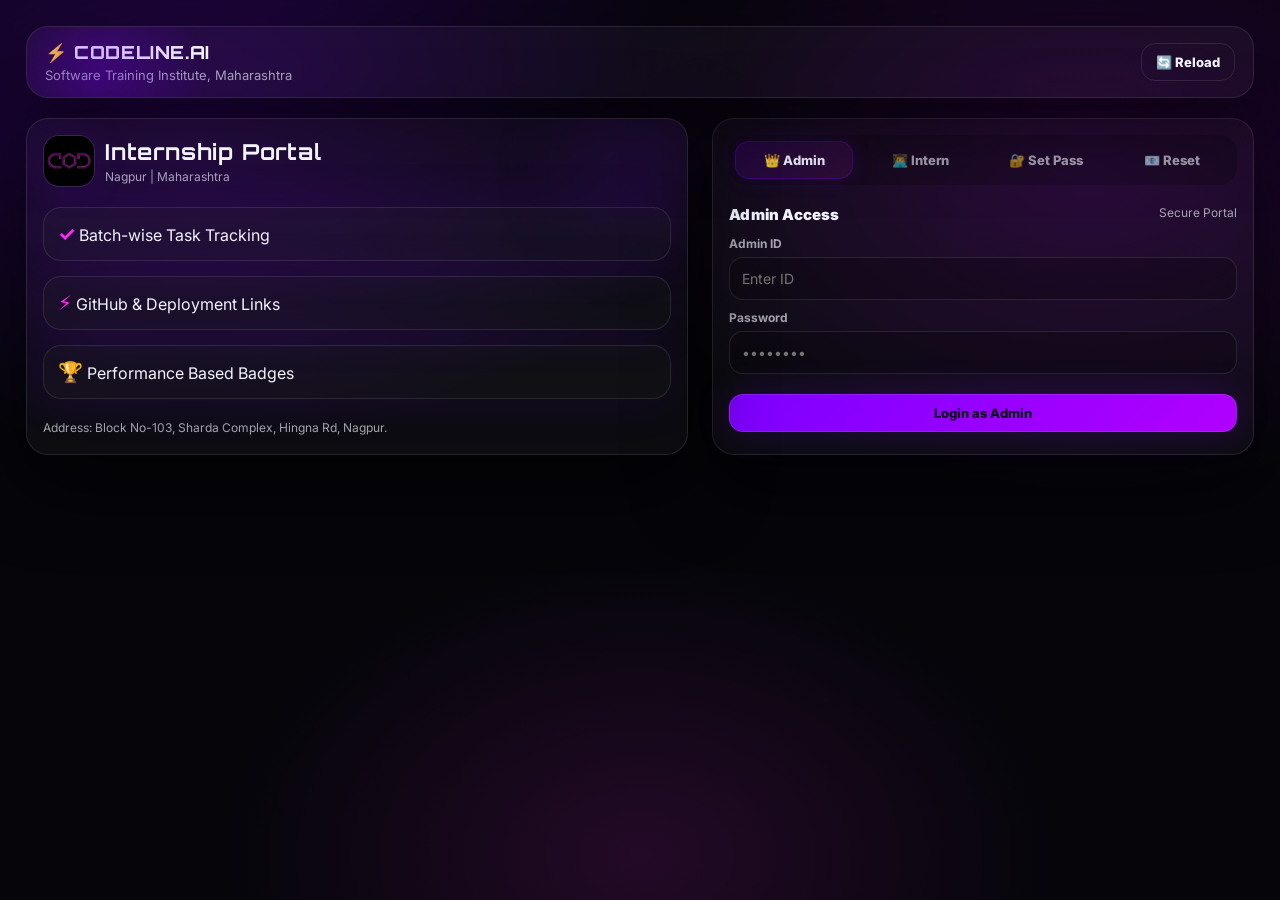
<file: index.html>
<!DOCTYPE html>
<html lang="en">

<head>
  <meta charset="UTF-8" />
  <meta name="viewport" content="width=device-width, initial-scale=1.0">
  <title>COD Internship System | Login</title>
  <link rel="stylesheet" href="style.css">
  <style>
    /* Unique layout for login page to handle split screen */
    .loginGrid {
      display: grid;
      grid-template-columns: 1.1fr 0.9fr;
      gap: 24px;
      margin-top: 20px;
    }

    .tabRow {
      display: flex;
      gap: 8px;
      background: rgba(0, 0, 0, 0.2);
      padding: 6px;
      border-radius: 18px;
      margin-bottom: 20px;
    }

    .tabBtn {
      flex: 1;
      padding: 10px;
      border-radius: 14px;
      cursor: pointer;
      text-align: center;
      font-weight: 800;
      font-size: 13px;
      transition: 0.3s;
      color: var(--muted);
      border: 1px solid transparent;
    }

    .tabBtn.active {
      background: linear-gradient(135deg, rgba(124, 0, 255, 0.2), rgba(255, 45, 247, 0.1));
      color: var(--text);
      border-color: rgba(124, 0, 255, 0.3);
      box-shadow: 0 0 20px rgba(124, 0, 255, 0.15);
    }

    .tabPanel {
      display: none;
      animation: fadeIn 0.4s ease;
    }

    .tabPanel.show {
      display: block;
    }

    @keyframes fadeIn {
      from {
        opacity: 0;
        transform: translateY(10px);
      }

      to {
        opacity: 1;
        transform: translateY(0);
      }
    }

    @media (max-width: 1000px) {
      .loginGrid {
        grid-template-columns: 1fr;
      }

      .heroCard {
        display: none;
      }

      /* Hide heavy hero on small mobile if needed */
    }
  </style>
</head>

<body>
  <div class="container">
    <header class="topbar">
      <div class="titleWrap">
        <h1>⚡ CODELINE.AI</h1>
        <p>Software Training Institute, Maharashtra</p>
      </div>
      <div class="actions">
        <button class="btn ghost" onclick="window.location.reload()">🔄 Reload</button>
      </div>
    </header>

    <div class="loginGrid">
      <section class="card heroCard"
        style="display: flex; flex-direction: column; justify-content: center; position: relative; overflow: hidden;">
        <div
          style="position: absolute; top: -50px; right: -50px; width: 200px; height: 200px; background: radial-gradient(circle, var(--p1), transparent 70%); opacity: 0.2; filter: blur(40px);">
        </div>

        <div class="brandBox" style="margin-bottom: 20px;">
          <div class="brandLogo"><img src="logo.png" alt="COD"></div>
          <div class="brandText">
            <h3 style="font-size: 22px;">Internship Portal</h3>
            <p>Nagpur | Maharashtra</p>
          </div>
        </div>

        <div style="display: grid; gap: 15px;">
          <div class="kpi" style="background: rgba(255,255,255,0.02); border: 1px solid var(--border);">
            <b style="color: var(--p3);">✓</b> <span>Batch-wise Task Tracking</span>
          </div>
          <div class="kpi" style="background: rgba(255,255,255,0.02); border: 1px solid var(--border);">
            <b style="color: var(--p3);">⚡</b> <span>GitHub & Deployment Links</span>
          </div>
          <div class="kpi" style="background: rgba(255,255,255,0.02); border: 1px solid var(--border);">
            <b style="color: var(--p3);">🏆</b> <span>Performance Based Badges</span>
          </div>
        </div>
        <p class="small" style="margin-top: 20px;">Address: Block No-103, Sharda Complex, Hingna Rd, Nagpur.</p>
      </section>

      <section class="card">

        <div class="tabRow">
          <div class="tabBtn active" onclick="openTab('adminTab', this)">👑 Admin</div>
          <div class="tabBtn" onclick="openTab('internTab', this)">👨‍💻 Intern</div>
          <div class="tabBtn" onclick="openTab('passTab', this)">🔐 Set Pass</div>
          <div class="tabBtn" onclick="openTab('forgotTab', this)">📧 Reset</div>
        </div>

        <!-- ADMIN LOGIN -->
        <div id="adminTab" class="tabPanel show">
          <div class="cardHead">
            <h2>Admin Access</h2>
            <span>Secure Portal</span>
          </div>

          <label>Admin ID</label>
          <input type="text" id="adminId" placeholder="Enter ID">

          <label>Password</label>
          <input type="password" id="adminPass" placeholder="••••••••">

          <button class="btn primary" style="width:100%;margin-top:20px;" onclick="adminLogin()">
            Login as Admin
          </button>
        </div>

        <!-- INTERN LOGIN -->
        <div id="internTab" class="tabPanel">

          <div class="cardHead">
            <h2>Intern Login</h2>
            <span>Daily Task Submission</span>
          </div>

          <label>Intern ID</label>
          <input type="text" id="internId" placeholder="COD0000">

          <label>Password</label>
          <input type="password" id="internPass" placeholder="••••••••">

          <button class="btn primary" style="width:100%;margin-top:20px;" onclick="internLogin()">
            Login to Dashboard
          </button>

          <p style="text-align:center;margin-top:10px;">
            <a href="#" onclick="openTab('forgotTab', document.querySelectorAll('.tabBtn')[3])">
              Forgot Password?
            </a>
          </p>

        </div>

        <!-- SET PASSWORD -->
        <div id="passTab" class="tabPanel">

          <div class="cardHead">
            <h2>Set Password</h2>
            <span>One-time Setup</span>
          </div>

          <label>Intern ID</label>
          <input type="text" id="setInternId" placeholder="COD0000">

          <label>New Password</label>
          <input type="password" id="newPass" placeholder="Create strong password">

          <button class="btn" style="width:100%;margin-top:20px;" onclick="setPassword()">
            Activate Account
          </button>

          <p class="small">
            Note: Use the ID provided by Admin during registration.
          </p>

        </div>

        <!-- FORGOT PASSWORD -->
        <div id="forgotTab" class="tabPanel">

          <div class="cardHead">
            <h2>Reset Password</h2>
            <span>Email Verification</span>
          </div>

          <label>Intern ID</label>
          <input type="text" id="resetInternId" placeholder="COD0000">

          <button class="btn" style="width:100%;margin-top:10px;" onclick="sendOTP()">
            Send OTP
          </button>

          <label style="margin-top:15px;">Enter OTP</label>
          <input type="text" id="otpCode" placeholder="6 digit OTP">

          <label>New Password</label>
          <input type="password" id="resetPass" placeholder="New Password">

          <button class="btn primary" style="width:100%;margin-top:15px;" onclick="resetPassword()">
            Reset Password
          </button>

        </div>

      </section>
    </div>
  </div>

  <div id="loaderOverlay" class="loaderOverlay">
    <div class="loaderCard">
      <div class="spinner"></div>
      <div id="loaderText">Processing...</div>
    </div>
  </div>
  <div id="toast" class="toast"></div>

  <script src="app.js"></script>
  <script>
    function openTab(tabId, btn) {
      document.querySelectorAll('.tabPanel').forEach(p => p.classList.remove('show'));
      document.querySelectorAll('.tabBtn').forEach(b => b.classList.remove('active'));
      document.getElementById(tabId).classList.add('show');
      btn.classList.add('active');
    }

    async function adminLogin() {
      showLoader(true, "Authenticating...");
      const adminId = document.getElementById("adminId").value.trim();
      const adminPass = document.getElementById("adminPass").value.trim();
      const data = await apiPOST({ action: "adminLogin", adminId, adminPass });
      showLoader(false);
      if (data.success) {
        saveSession("admin", { adminId, adminPass });
        toast("Welcome Admin! ✅", "success");
        setTimeout(() => window.location.href = "admin.html", 800);
      } else toast(data.message, "error");
    }

    async function internLogin() {
      showLoader(true, "Logging in...");
      const internId = document.getElementById("internId").value.trim();
      const password = document.getElementById("internPass").value.trim();
      const data = await apiPOST({ action: "internLogin", internId, password });
      showLoader(false);
      if (data.success) {
        saveSession("intern", data.intern);
        toast("Login Successful! 🚀", "success");
        setTimeout(() => window.location.href = "intern.html", 800);
      } else toast(data.message, "error");
    }

    async function setPassword() {
      showLoader(true, "Setting Password...");
      const internId = document.getElementById("setInternId").value.trim();
      const newPassword = document.getElementById("newPass").value.trim();
      const data = await apiPOST({ action: "internSetPassword", internId, newPassword });
      showLoader(false);
      if (data.success) {
        toast("Password Set! Please login. ✅", "success");
        openTab('internTab', document.querySelectorAll('.tabBtn')[1]);
      } else toast(data.message, "error");
    }

    async function sendOTP() {

      showLoader(true, "Sending OTP...");

      const internId = document.getElementById("resetInternId").value.trim();

      const data = await apiPOST({
        action: "sendPasswordOTP",
        internId
      });

      showLoader(false);

      if (data.success) {
        toast("OTP sent to your email 📧", "success");
      } else {
        toast(data.message, "error");
      }

    }


    async function resetPassword() {

      showLoader(true, "Resetting password...");

      const internId = document.getElementById("resetInternId").value.trim();
      const otp = document.getElementById("otpCode").value.trim();
      const newPassword = document.getElementById("resetPass").value.trim();

      const data = await apiPOST({
        action: "verifyPasswordOTP",
        internId,
        otp,
        newPassword
      });
      showLoader(false);

      if (data.success) {
        toast("Password changed successfully ✅", "success");
        openTab('internTab', document.querySelectorAll('.tabBtn')[1]);
      } else {
        toast(data.message, "error");
      }

    }
  </script>

</body>
</file>
<file: style.css>
/* ============================================================
   COD ADMIN PANEL — style.css
   Fully Responsive: Mobile / Tablet / Laptop / Desktop
   ============================================================ */

@import url('https://fonts.googleapis.com/css2?family=Orbitron:wght@500;700;800&family=Inter:wght@400;500;600;700&display=swap');

/* ── CSS Variables ───────────────────────────────────────── */
:root {
  --bg:      #05050A;
  --panel:   rgba(255,255,255,0.04);
  --panel2:  rgba(255,255,255,0.03);
  --border:  rgba(255,255,255,0.10);

  --text:  #F3F4FF;
  --muted: rgba(243,244,255,0.65);

  --p1: #7C00FF;
  --p2: #B100FF;
  --p3: #FF2DF7;

  --danger: #FF4D6D;
  --ok:     #00FFA8;

  --shadow: 0 25px 80px rgba(0,0,0,0.60);
  --radius: 22px;

  /* Sidebar width — change once, used everywhere */
  --sidebar-w: 270px;
}

/* ── Reset ───────────────────────────────────────────────── */
*, *::before, *::after {
  box-sizing: border-box;
  margin: 0;
  padding: 0;
  font-family: Inter, system-ui, Arial, sans-serif;
}

body {
  min-height: 100vh;
  color: var(--text);
  background:
    radial-gradient(900px 600px at 15% 10%,  rgba(124,0,255,0.25), transparent 60%),
    radial-gradient(800px 550px at 85% 18%,  rgba(177,0,255,0.18), transparent 60%),
    radial-gradient(700px 500px at 50% 95%,  rgba(255,45,247,0.12), transparent 60%),
    var(--bg);
}

a { color: inherit; text-decoration: none; }

/* ── Container ───────────────────────────────────────────── */
.container {
  max-width: 1320px;
  margin: 0 auto;
  padding: 26px;
}

/* ── App Shell (Sidebar + Main) ──────────────────────────── */
.appShell {
  display: flex;
  gap: 18px;
  min-height: calc(100vh - 52px);
  align-items: flex-start;
}

/* ============================================================
   SIDEBAR
   ============================================================ */
.sidebar {
  width: var(--sidebar-w);
  flex-shrink: 0;
  border: 1px solid var(--border);
  background: linear-gradient(180deg, rgba(255,255,255,0.06), rgba(255,255,255,0.02));
  border-radius: var(--radius);
  padding: 18px;
  box-shadow: var(--shadow);
  position: sticky;
  top: 26px;
  height: fit-content;
  overflow: hidden;
  transition: left 0.35s cubic-bezier(0.4,0,0.2,1);
}

/* Neon border glow */
.sidebar::before {
  content: "";
  position: absolute;
  inset: 0;
  border-radius: var(--radius);
  pointer-events: none;
  box-shadow:
    0 0 0 1px rgba(124,0,255,0.18),
    0 0 60px rgba(124,0,255,0.10);
}

/* Sidebar close button (mobile only) */
.sideCloseBtn {
  display: none;
  position: absolute;
  top: 14px;
  right: 14px;
  width: 32px;
  height: 32px;
  border-radius: 10px;
  border: 1px solid rgba(255,255,255,0.10);
  background: rgba(255,255,255,0.05);
  color: var(--text);
  font-size: 16px;
  cursor: pointer;
  align-items: center;
  justify-content: center;
  z-index: 2;
}

.sideTop {
  display: flex;
  align-items: center;
  justify-content: space-between;
  margin-bottom: 14px;
}

/* Brand */
.brandBox {
  display: flex;
  gap: 10px;
  align-items: center;
}

.brandLogo {
  width: 52px;
  height: 52px;
  border-radius: 16px;
  border: 1px solid rgba(255,255,255,0.10);
  background: rgba(255,255,255,0.02);
  display: flex;
  align-items: center;
  justify-content: center;
  overflow: hidden;
  box-shadow: 0 0 40px rgba(124,0,255,0.10);
  flex-shrink: 0;
}
.brandLogo img {
  width: 100%;
  height: 100%;
  object-fit: cover;
}

.brandText h3 {
  font-family: Orbitron, Inter, Arial;
  font-size: 16px;
  letter-spacing: 0.8px;
}
.brandText p {
  margin-top: 4px;
  color: var(--muted);
  font-size: 12px;
}

.rolePill {
  font-size: 12px;
  color: var(--muted);
  padding: 6px 10px;
  border-radius: 999px;
  border: 1px solid rgba(255,255,255,0.10);
  background: rgba(255,255,255,0.03);
  white-space: nowrap;
}

/* Nav */
.nav {
  display: flex;
  flex-direction: column;
  gap: 6px;
  margin-top: 12px;
}

.nav a {
  padding: 12px;
  border-radius: 18px;
  border: 1px solid transparent;
  background: rgba(255,255,255,0.02);
  color: var(--muted);
  font-weight: 700;
  font-size: 13px;
  transition: 0.2s;
  display: block;
}
.nav a:hover {
  background: rgba(255,255,255,0.05);
  color: var(--text);
  border-color: rgba(124,0,255,0.25);
  box-shadow: 0 0 22px rgba(124,0,255,0.15);
}
.nav a.active {
  color: var(--text);
  border: 1px solid rgba(124,0,255,0.32);
  background: linear-gradient(135deg, rgba(124,0,255,0.20), rgba(255,45,247,0.12));
  box-shadow: 0 0 35px rgba(124,0,255,0.15);
}

/* Sidebar overlay (mobile backdrop) */
.sideOverlay {
  display: none;
  position: fixed;
  inset: 0;
  background: rgba(0,0,0,0.60);
  z-index: 9999;
}
.sideOverlay.show { display: block; }

/* Sidebar footer */
.sideFooter {
  margin-top: 16px;
  border-top: 1px solid rgba(255,255,255,0.08);
  padding-top: 14px;
  color: var(--muted);
  font-size: 12px;
  line-height: 1.55;
}

/* ============================================================
   MOBILE HAMBURGER BUTTON
   ============================================================ */
.mobileMenuBtn {
  display: none;
  width: 44px;
  height: 44px;
  align-items: center;
  justify-content: center;
  flex-shrink: 0;
  font-size: 20px;
  padding: 0;
  border-radius: 14px;
}

/* ============================================================
   MAIN CONTENT
   ============================================================ */
.main {
  flex: 1;
  min-width: 0;
  display: flex;
  flex-direction: column;
  gap: 18px;
}

/* ── Topbar ──────────────────────────────────────────────── */
.topbar {
  display: flex;
  justify-content: space-between;
  align-items: center;
  gap: 12px;
  border: 1px solid rgba(255,255,255,0.10);
  border-radius: var(--radius);
  padding: 14px 18px;
  background: rgba(255,255,255,0.03);
  box-shadow: var(--shadow);
  position: relative;
  overflow: hidden;
  flex-wrap: wrap;
}

/* Topbar glow */
.topbar::after {
  content: "";
  position: absolute;
  left: -40px;
  top: -60px;
  width: 220px;
  height: 220px;
  background: radial-gradient(circle, rgba(124,0,255,0.30), transparent 70%);
  filter: blur(2px);
  pointer-events: none;
}

.titleWrap h1 {
  font-family: Orbitron, Inter, Arial;
  font-size: 18px;
  font-weight: 800;
  letter-spacing: 0.6px;
}
.titleWrap p {
  margin-top: 4px;
  color: var(--muted);
  font-size: 13px;
}

.actions {
  display: flex;
  gap: 10px;
  align-items: center;
  flex-wrap: wrap;
}

/* ── Buttons ─────────────────────────────────────────────── */
.btn {
  padding: 10px 14px;
  border-radius: 14px;
  cursor: pointer;
  border: 1px solid rgba(255,255,255,0.10);
  background: rgba(255,255,255,0.03);
  color: var(--text);
  font-weight: 800;
  font-size: 13px;
  transition: 0.2s;
  white-space: nowrap;
}
.btn:hover {
  transform: translateY(-1px);
  background: rgba(255,255,255,0.06);
  box-shadow: 0 0 30px rgba(124,0,255,0.12);
}
.btn.primary {
  color: #0b0313;
  border-color: rgba(255,255,255,0.10);
  background: linear-gradient(135deg, var(--p1), var(--p2));
  box-shadow: 0 0 35px rgba(124,0,255,0.20);
}
.btn.primary:hover {
  box-shadow: 0 0 55px rgba(124,0,255,0.30);
}
.btn.danger {
  border-color: rgba(255,77,109,0.25);
  color: #ffd2da;
  background: rgba(255,77,109,0.10);
}
.btn.danger:hover {
  background: rgba(255,77,109,0.18);
}
.btn.ghost {
  background: transparent;
}

/* Dot button (row action "…") */
.dotBtn {
  padding: 7px 11px;
  border-radius: 10px;
  font-weight: 900;
  font-size: 16px;
  border: 1px solid rgba(255,255,255,0.10);
  background: rgba(255,255,255,0.03);
  color: var(--text);
  cursor: pointer;
  transition: 0.2s;
  line-height: 1;
}
.dotBtn:hover {
  background: rgba(124,0,255,0.12);
  border-color: rgba(124,0,255,0.35);
  box-shadow: 0 0 18px rgba(124,0,255,0.15);
  transform: translateY(-1px);
}

/* ── Layout Helpers ──────────────────────────────────────── */
.grid2 {
  display: grid;
  grid-template-columns: 1fr 1fr;
  gap: 18px;
}

.row2 {
  display: grid;
  grid-template-columns: 1fr 1fr;
  gap: 12px;
}

/* ── Cards ───────────────────────────────────────────────── */
.card {
  border: 1px solid rgba(255,255,255,0.10);
  border-radius: var(--radius);
  background: rgba(255,255,255,0.03);
  box-shadow: var(--shadow);
  padding: 16px;
}

.card canvas {
  max-height: 220px;
}

.cardHead {
  display: flex;
  justify-content: space-between;
  align-items: flex-start;
  gap: 10px;
  margin-bottom: 12px;
}
.cardHead h2 {
  font-size: 15px;
  font-weight: 900;
  letter-spacing: 0.2px;
}
.cardHead span {
  font-size: 12px;
  color: var(--muted);
}

/* ── KPI Grid ────────────────────────────────────────────── */
.kpis {
  display: grid;
  grid-template-columns: repeat(3, 1fr);
  gap: 12px;
}

.kpi {
  border: 1px solid rgba(124,0,255,0.18);
  background: linear-gradient(180deg, rgba(124,0,255,0.14), rgba(255,255,255,0.02));
  border-radius: 18px;
  padding: 14px;
  box-shadow: 0 0 50px rgba(124,0,255,0.10);
}
.kpi b  { font-size: 20px; }
.kpi small {
  display: block;
  color: var(--muted);
  margin-top: 6px;
  font-size: 12px;
}

/* ── Form Elements ───────────────────────────────────────── */
label {
  display: block;
  margin-top: 10px;
  margin-bottom: 6px;
  color: var(--muted);
  font-size: 12px;
  font-weight: 700;
}

input, select, textarea {
  width: 100%;
  padding: 12px;
  border-radius: 14px;
  border: 1px solid rgba(255,255,255,0.10);
  outline: none;
  background: rgba(0,0,0,0.20);
  color: var(--text);
  font-size: 14px;
  transition: border-color 0.2s, box-shadow 0.2s;
}
input:focus, select:focus, textarea:focus {
  border-color: rgba(124,0,255,0.40);
  box-shadow: 0 0 0 3px rgba(124,0,255,0.10);
}
textarea {
  min-height: 92px;
  resize: vertical;
}

/* ── Table ───────────────────────────────────────────────── */
.tableWrap {
  border: 1px solid rgba(255,255,255,0.10);
  border-radius: 18px;
  overflow: auto;
  background: rgba(0,0,0,0.18);
  -webkit-overflow-scrolling: touch;
}

table {
  width: 100%;
  border-collapse: collapse;
  min-width: 920px;
}

th, td {
  padding: 12px;
  border-bottom: 1px solid rgba(255,255,255,0.07);
  font-size: 13px;
  vertical-align: top;
}

th {
  color: var(--muted);
  font-weight: 800;
  background: rgba(255,255,255,0.02);
  position: sticky;
  top: 0;
  backdrop-filter: blur(10px);
  text-align: left;
}

tr:hover td { background: rgba(124,0,255,0.06); }

/* ── Status Pills ────────────────────────────────────────── */
.pill {
  padding: 5px 10px;
  border-radius: 999px;
  font-size: 12px;
  font-weight: 900;
  display: inline-block;
  border: 1px solid rgba(255,255,255,0.10);
}
.pill.ok   { background: rgba(0,255,168,0.12); color: #caffdf; border-color: rgba(0,255,168,0.24); }
.pill.warn { background: rgba(255,45,247,0.10); color: #ffd6fe; border-color: rgba(255,45,247,0.22); }
.pill.bad  { background: rgba(255,77,109,0.12); color: #ffd2da; border-color: rgba(255,77,109,0.24); }

.statusPill {
  display: inline-block;
  padding: 3px 10px;
  border-radius: 20px;
  font-size: 11px;
  font-weight: 800;
  letter-spacing: 0.4px;
  text-transform: uppercase;
}
.statusPill.pending  { background: rgba(255,165,0,0.12);   border: 1px solid rgba(255,165,0,0.3);  color: #ffaa33; }
.statusPill.approved { background: rgba(0,200,100,0.12);   border: 1px solid rgba(0,200,100,0.3);  color: #00c864; }
.statusPill.rejected { background: rgba(255,60,60,0.12);   border: 1px solid rgba(255,60,60,0.3);  color: #ff4444; }

/* ── Page Section & Page Top ─────────────────────────────── */
.pageSection { display: none; }
.pageSection.active { display: block; }

.pageTop {
  display: flex;
  justify-content: space-between;
  align-items: flex-start;
  gap: 12px;
  margin-bottom: 14px;
  flex-wrap: wrap;
}
.pageTop h2 {
  font-size: 16px;
  font-weight: 900;
  letter-spacing: 0.4px;
}
.pageTop p {
  color: var(--muted);
  font-size: 12px;
  margin-top: 6px;
  line-height: 1.4;
}

/* ── Toast ───────────────────────────────────────────────── */
.toast {
  position: fixed;
  right: 18px;
  bottom: 18px;
  padding: 12px 14px;
  border-radius: 18px;
  background: rgba(10,8,18,0.92);
  border: 1px solid rgba(124,0,255,0.22);
  box-shadow: var(--shadow);
  transform: translateY(18px);
  opacity: 0;
  transition: 0.2s;
  max-width: 340px;
  font-size: 13px;
  z-index: 99999;
}
.toast.show    { transform: translateY(0); opacity: 1; }
.toast.success { border-color: rgba(0,255,168,0.20); }
.toast.error   { border-color: rgba(255,77,109,0.25); }

/* ── Loader Overlay ──────────────────────────────────────── */
.loaderOverlay {
  position: fixed;
  inset: 0;
  background: rgba(0,0,0,0.62);
  display: none;
  align-items: center;
  justify-content: center;
  z-index: 99999;
}
.loaderOverlay.show { display: flex; }

.loaderCard {
  width: 320px;
  border-radius: 22px;
  border: 1px solid rgba(124,0,255,0.28);
  background: rgba(10,8,18,0.92);
  box-shadow: var(--shadow);
  padding: 18px;
  text-align: center;
}

.spinner {
  width: 36px;
  height: 36px;
  border-radius: 50%;
  border: 3px solid rgba(255,255,255,0.18);
  border-top-color: rgba(177,0,255,0.95);
  animation: spin 0.8s linear infinite;
  margin: 0 auto 10px auto;
}
@keyframes spin { to { transform: rotate(360deg); } }

/* ── Modal ───────────────────────────────────────────────── */
.modalOverlay {
  position: fixed;
  inset: 0;
  background: rgba(0,0,0,0.65);
  display: none;
  align-items: center;
  justify-content: center;
  z-index: 9999;
  padding: 16px;
}
.modalOverlay.show { display: flex; }

.modalCard {
  width: min(1150px, 96vw);
  max-height: 90vh;
  overflow: auto;
  border-radius: 22px;
  border: 1px solid rgba(124,0,255,0.25);
  background: rgba(10,8,18,0.96);
  box-shadow: var(--shadow);
  padding: 16px;
}

#enrolledReviewModal .modalCard {
  width: min(560px, 95vw);
}

/* ── Action Dropdown Menu ────────────────────────────────── */
.actionWrap {
  position: relative;
  display: inline-block;
}

.actionMenu {
  display: none;
  position: absolute;
  right: 0;
  top: calc(100% + 6px);
  min-width: 160px;
  background: #16141f;
  border: 1px solid rgba(124,0,255,0.25);
  border-radius: 14px;
  box-shadow: 0 12px 40px rgba(0,0,0,0.55), 0 0 0 1px rgba(255,255,255,0.04);
  z-index: 9000;
  overflow: hidden;
  animation: menuPop 0.15s ease;
}
.actionMenu.open { display: block; }

@keyframes menuPop {
  from { opacity: 0; transform: translateY(-6px) scale(0.97); }
  to   { opacity: 1; transform: translateY(0)    scale(1);    }
}

.actionMenuItem {
  display: flex;
  align-items: center;
  gap: 10px;
  padding: 11px 16px;
  font-size: 13px;
  font-weight: 700;
  cursor: pointer;
  color: var(--text);
  transition: background 0.15s;
  border: none;
  background: transparent;
  width: 100%;
  text-align: left;
}
.actionMenuItem:hover             { background: rgba(255,255,255,0.05); }
.actionMenuItem.view              { color: #a78bfa; }
.actionMenuItem.warn              { color: #f59e0b; }
.actionMenuItem.remove            { color: #f87171; }
.actionMenuItem + .actionMenuItem { border-top: 1px solid rgba(255,255,255,0.05); }

.actionMenuIcon {
  font-size: 15px;
  width: 20px;
  text-align: center;
  flex-shrink: 0;
}

/* ── Intern Cell Tooltip ─────────────────────────────────── */
.internCell {
  position: relative;
  cursor: pointer;
}
.internTooltip {
  position: absolute;
  bottom: 100%;
  left: 50%;
  transform: translateX(-50%) scale(0.9);
  background: linear-gradient(135deg, #7C00FF, #B100FF);
  color: #fff;
  padding: 6px 10px;
  border-radius: 8px;
  font-size: 12px;
  font-weight: 600;
  white-space: nowrap;
  opacity: 0;
  pointer-events: none;
  transition: 0.25s;
  box-shadow: 0 8px 25px rgba(124,0,255,0.35);
  z-index: 100;
}
.internTooltip::after {
  content: "";
  position: absolute;
  top: 100%;
  left: 50%;
  transform: translateX(-50%);
  border: 6px solid transparent;
  border-top-color: #7C00FF;
}
.internCell:hover .internTooltip {
  opacity: 1;
  transform: translateX(-50%) scale(1);
}

/* ── Batch Tabs ──────────────────────────────────────────── */
.batchTabs {
  display: flex;
  gap: 4px;
  border-bottom: 1px solid rgba(255,255,255,0.08);
  margin-bottom: 18px;
  flex-wrap: wrap;
}
.batchTab {
  padding: 9px 18px;
  font-size: 13px;
  font-weight: 700;
  cursor: pointer;
  border-radius: 12px 12px 0 0;
  border: 1px solid transparent;
  border-bottom: none;
  background: transparent;
  color: var(--muted);
  transition: 0.2s;
  letter-spacing: 0.3px;
}
.batchTab.active          { background: rgba(124,0,255,0.10); border-color: rgba(124,0,255,0.25); color: var(--text); }
.batchTab:hover:not(.active) { background: rgba(255,255,255,0.04); color: var(--text); }

.batchTabPanel        { display: none; }
.batchTabPanel.active { display: block; }

/* ── Column Chart ────────────────────────────────────────── */
.columnChart {
  display: flex;
  align-items: flex-end;
  justify-content: space-around;
  height: 240px;
  padding: 20px 10px 10px;
  gap: 20px;
}
.colItem  { display: flex; flex-direction: column; align-items: center; flex: 1; }
.colBarWrap {
  width: 40px;
  height: 180px;
  background: rgba(255,255,255,0.05);
  border-radius: 20px;
  display: flex;
  align-items: flex-end;
  overflow: hidden;
}
.colBar {
  width: 100%;
  height: 0%;
  border-radius: 20px;
  background: linear-gradient(180deg, #B100FF, #7C00FF);
  box-shadow: 0 0 20px rgba(124,0,255,0.5);
  transition: height 1.2s ease;
}
.colPercent { font-size: 12px; font-weight: 800; margin-bottom: 6px; }
.colLabel   { font-size: 12px; margin-top: 8px; text-align: center; color: var(--muted); }

/* ── Task Description ────────────────────────────────────── */
.taskDesc { display: none; margin-top: 6px; font-size: 12px; color: var(--muted); line-height: 1.5; }
.taskDesc.show { display: block; }
.viewBtn {
  display: inline-block;
  margin-top: 6px;
  font-size: 12px;
  font-weight: 700;
  color: #B100FF;
  cursor: pointer;
}
.viewBtn:hover { text-decoration: underline; }

/* ── Batch Performance ───────────────────────────────────── */
.batchPerfBox {
  display: flex;
  align-items: flex-end;
  justify-content: center;
  gap: 40px;
  height: 240px;
  padding: 20px 10px 10px;
  flex-wrap: wrap;
}

.topBatchBlock { margin-bottom: 20px; }
.topBatchTitle {
  font-size: 13px;
  font-weight: 800;
  margin-bottom: 10px;
  color: #B100FF;
  letter-spacing: 0.5px;
}

.topInternCard {
  display: flex;
  align-items: center;
  justify-content: space-between;
  padding: 10px 14px;
  border-radius: 14px;
  margin-bottom: 8px;
  background: rgba(255,255,255,0.03);
  border: 1px solid rgba(255,255,255,0.08);
  transition: 0.2s;
}
.topInternCard:hover {
  background: rgba(124,0,255,0.08);
  border-color: rgba(124,0,255,0.3);
  transform: translateY(-2px);
}

.rankBadge    { font-size: 18px; margin-right: 10px; }
.topInternLeft { display: flex; align-items: center; gap: 10px; }
.topInternName  { font-weight: 700; font-size: 13px; }
.topInternScore { font-weight: 900; color: #7C00FF; font-size: 13px; }

/* ── Analysis Modal Table ────────────────────────────────── */
#analysisModal table  { width: 100%; border-collapse: collapse; }
#analysisModal th,
#analysisModal td     { padding: 12px 16px; }
#analysisModal th     { text-align: left; font-size: 13px; font-weight: 700; opacity: 0.8; border-bottom: 1px solid rgba(255,255,255,0.1); }
#analysisModal td     { font-size: 13px; border-bottom: 1px solid rgba(255,255,255,0.05); }
#analysisModal td:nth-child(1), #analysisModal th:nth-child(1) { width: 80px; }
#analysisModal td:nth-child(3), #analysisModal th:nth-child(3) { text-align: center; }
#analysisModal td:nth-child(4), #analysisModal th:nth-child(4) { text-align: center; width: 100px; }

/* ── Document Options ────────────────────────────────────── */
.docOptRow {
  display: flex;
  align-items: flex-start;
  gap: 12px;
  cursor: pointer;
  padding: 11px 14px;
  border-radius: 14px;
  border: 1px solid rgba(255,255,255,0.08);
  background: rgba(255,255,255,0.02);
  transition: 0.2s;
  user-select: none;
}
.docOptRow:hover:not(.sent) { border-color: rgba(124,0,255,0.3); background: rgba(124,0,255,0.05); }
.docOptRow.selected         { border-color: rgba(124,0,255,0.4); background: rgba(124,0,255,0.08); }
.docOptRow.sent             { opacity: 0.6; cursor: not-allowed; border-color: rgba(0,200,100,0.25); background: rgba(0,200,100,0.04); }

/* ── Review Modal ────────────────────────────────────────── */
.reviewSection {
  background: rgba(255,255,255,0.03);
  border: 1px solid rgba(255,255,255,0.08);
  border-radius: 14px;
  padding: 14px;
  margin-bottom: 12px;
}
.reviewSection label         { font-size: 12px; color: var(--muted); display: block; margin-bottom: 4px; margin-top: 10px; }
.reviewSection label:first-child { margin-top: 0; }
.reviewMeta    { font-size: 13px; font-weight: 700; color: var(--text); }
.reviewGrid    { display: grid; grid-template-columns: 1fr 1fr; gap: 10px; }
.reviewActions { display: flex; gap: 10px; margin-top: 14px; }
.reviewActions .btn { flex: 1; font-size: 13px; padding: 12px; font-weight: 800; }

.reviewAvatar {
  width: 44px;
  height: 44px;
  border-radius: 50%;
  background: rgba(124,0,255,0.15);
  border: 1px solid rgba(124,0,255,0.3);
  display: flex;
  align-items: center;
  justify-content: center;
  font-size: 16px;
  font-weight: 900;
  color: #B100FF;
  flex-shrink: 0;
}

/* ── Enrolled Tag Bar ────────────────────────────────────── */
.enrolledTagBar {
  display: flex;
  gap: 8px;
  align-items: center;
  flex-wrap: wrap;
  margin-bottom: 14px;
}
.enrolledTag {
  padding: 4px 10px;
  border-radius: 20px;
  font-size: 11px;
  font-weight: 700;
  background: rgba(124,0,255,0.10);
  border: 1px solid rgba(124,0,255,0.2);
  color: #B100FF;
}
.emptyEnrolled       { text-align: center; padding: 40px 20px; color: var(--muted); font-size: 13px; }
.emptyEnrolled span  { display: block; font-size: 28px; margin-bottom: 10px; }

/* ── Notification Bell ───────────────────────────────────── */
.notifWrap {
  position: relative;
  display: inline-flex;
  align-items: center;
}

.notifBell {
  position: relative;
  width: 40px;
  height: 40px;
  border-radius: 12px;
  background: rgba(255,255,255,0.04);
  border: 1px solid rgba(255,255,255,0.10);
  display: flex;
  align-items: center;
  justify-content: center;
  cursor: pointer;
  font-size: 18px;
  transition: 0.2s;
  flex-shrink: 0;
}
.notifBell:hover {
  background: rgba(177,0,255,0.12);
  border-color: rgba(177,0,255,0.35);
  box-shadow: 0 0 18px rgba(177,0,255,0.15);
}

.notifBadge {
  position: absolute;
  top: -5px;
  right: -5px;
  background: linear-gradient(135deg, #ff4444, #B100FF);
  color: #fff;
  font-size: 9px;
  font-weight: 900;
  border-radius: 20px;
  min-width: 16px;
  height: 16px;
  display: flex;
  align-items: center;
  justify-content: center;
  padding: 0 4px;
  letter-spacing: 0.3px;
  border: 1.5px solid #0a0812;
  animation: badgePulse 2s infinite;
}
.notifBadge.hidden { display: none; }

@keyframes badgePulse {
  0%, 100% { box-shadow: 0 0 0 0   rgba(177,0,255,0.4); }
  50%       { box-shadow: 0 0 0 5px rgba(177,0,255,0);   }
}

/* Notification Dropdown */
.notifDropdown {
  display: none;
  position: fixed;
  right: 20px;
  top: 80px;
  width: min(360px, 94vw);
  max-height: 480px;
  background: #100e1a;
  border: 1px solid rgba(177,0,255,0.22);
  border-radius: 18px;
  box-shadow: 0 20px 60px rgba(0,0,0,0.7), 0 0 0 1px rgba(255,255,255,0.04);
  z-index: 19999;
  overflow: hidden;
  animation: menuPop 0.15s ease;
  display: none;
  flex-direction: column;
}
.notifDropdown.open { display: flex; }

.notifHeader {
  display: flex;
  align-items: center;
  justify-content: space-between;
  padding: 12px 16px;
  border-bottom: 1px solid rgba(255,255,255,0.07);
  flex-shrink: 0;
}
.notifTitle { font-size: 13px; font-weight: 800; }

.notifRefreshBtn {
  display: flex;
  align-items: center;
  gap: 5px;
  padding: 5px 10px;
  border-radius: 10px;
  border: 1px solid rgba(255,255,255,0.10);
  background: rgba(255,255,255,0.04);
  color: var(--muted);
  font-size: 11px;
  font-weight: 700;
  cursor: pointer;
  transition: 0.2s;
}
.notifRefreshBtn:hover { background: rgba(177,0,255,0.12); color: var(--text); }

.notifBody {
  overflow-y: auto;
  flex: 1;
}

.notifItem {
  display: flex;
  align-items: flex-start;
  gap: 10px;
  padding: 10px 16px;
  cursor: pointer;
  transition: background 0.15s;
}
.notifItem:hover { background: rgba(177,0,255,0.07); }

.notifIcon {
  width: 32px;
  height: 32px;
  border-radius: 10px;
  display: flex;
  align-items: center;
  justify-content: center;
  font-size: 15px;
  flex-shrink: 0;
  margin-top: 1px;
}
.notifIcon.sub  { background: rgba(0,200,100,0.12); border: 1px solid rgba(0,200,100,0.2); }
.notifIcon.join { background: rgba(177,0,255,0.12); border: 1px solid rgba(177,0,255,0.2); }
.notifIcon.edit { background: rgba(255,165,0,0.12); border: 1px solid rgba(255,165,0,0.2); }

.notifText        { flex: 1; min-width: 0; }
.notifItemTitle   { font-size: 12px; font-weight: 800; color: var(--text); margin-bottom: 2px; white-space: nowrap; overflow: hidden; text-overflow: ellipsis; }
.notifItemSub     { font-size: 11px; color: rgba(255,255,255,0.45); line-height: 1.4; }
.notifArrow       { font-size: 11px; color: rgba(255,255,255,0.25); flex-shrink: 0; margin-top: 8px; }

.notifEmpty       { text-align: center; padding: 30px 20px; color: rgba(255,255,255,0.3); font-size: 12px; }
.notifEmpty span  { display: block; font-size: 26px; margin-bottom: 8px; }

.notifFooter {
  border-top: 1px solid rgba(255,255,255,0.07);
  padding: 10px 16px;
  display: flex;
  justify-content: space-between;
  align-items: center;
  flex-shrink: 0;
}
.notifCountChip {
  font-size: 11px;
  font-weight: 800;
  padding: 3px 10px;
  border-radius: 20px;
  background: rgba(177,0,255,0.12);
  border: 1px solid rgba(177,0,255,0.25);
  color: #B100FF;
}

/* Skeleton loader */
.notifSkeleton { padding: 10px 16px; display: flex; gap: 10px; align-items: center; }

.skeletonCircle {
  width: 32px; height: 32px; border-radius: 10px;
  background: linear-gradient(90deg, rgba(255,255,255,0.05) 25%, rgba(255,255,255,0.09) 50%, rgba(255,255,255,0.05) 75%);
  background-size: 200% 100%;
  animation: shimmer 1.5s infinite;
  flex-shrink: 0;
}
.skeletonLine {
  height: 10px; border-radius: 6px;
  background: linear-gradient(90deg, rgba(255,255,255,0.05) 25%, rgba(255,255,255,0.09) 50%, rgba(255,255,255,0.05) 75%);
  background-size: 200% 100%;
  animation: shimmer 1.5s infinite;
  margin-bottom: 6px;
}
@keyframes shimmer {
  0%   { background-position:  200% 0; }
  100% { background-position: -200% 0; }
}

/* ── Verify Step Fields ──────────────────────────────────── */
.vfFieldGroup            { display: flex; flex-direction: column; gap: 4px; }
.vfFieldGroup label      { font-size: 12px; color: var(--muted); font-weight: 700; }
.vfFieldGroup input,
.vfFieldGroup select     { font-size: 13px; width: 100%; box-sizing: border-box; }

.vfEndDateBox {
  background: rgba(124,0,255,0.07);
  border: 1px solid rgba(124,0,255,0.20);
  border-radius: 14px;
  padding: 14px 16px;
  display: flex;
  align-items: center;
  justify-content: space-between;
  gap: 10px;
  flex-wrap: wrap;
  grid-column: 1 / -1;
}
.vfEndDateLabel {
  font-size: 11px;
  color: var(--muted);
  margin-bottom: 4px;
  text-transform: uppercase;
  letter-spacing: 0.5px;
  font-weight: 700;
}
.vfEndDateValue { font-size: 16px; font-weight: 900; color: #B100FF; }

/* ── Small helper ────────────────────────────────────────── */
.small { margin-top: 10px; color: var(--muted); font-size: 12px; line-height: 1.55; }

/* ============================================================
   RESPONSIVE BREAKPOINTS
   ============================================================ */

/* ─── Tablet (≤ 1000px) ───────────────────────────────────── */
@media (max-width: 1000px) {

  .container {
    max-width: 100%;
    padding: 12px;
  }

  /* App shell becomes vertical */
  .appShell {
    flex-direction: column;
    gap: 0;
    position: relative;
  }

  /* Sidebar: hidden off-screen, slides in on .show */
  .sidebar {
    position: fixed;
    top: 0;
    left: -300px;
    width: 280px;
    height: 100vh;
    max-height: 100vh;
    overflow-y: auto;
    z-index: 10000;
    border-radius: 0 20px 20px 0;
    background: #0a0812;
    padding: 20px;
    box-shadow: 20px 0 50px rgba(0,0,0,0.80);
  }
  .sidebar.show { left: 0; }

  /* Show close button inside sidebar */
  .sideCloseBtn { display: flex; }

  /* Hamburger button visible */
  .mobileMenuBtn { display: flex; }

  /* Main fills full width */
  .main { width: 100%; }

  /* Topbar stays row */
  .topbar {
    flex-wrap: nowrap;
    padding: 12px 14px;
    min-height: 70px;
    gap: 10px;
  }

  .titleWrap { flex: 1; min-width: 0; }
  .titleWrap h1 { font-size: 15px; }
  .titleWrap p  { font-size: 11px; }

  .actions { gap: 8px; flex-wrap: nowrap; }

  /* Grids → single column */
  .grid2,
  .row2,
  .reviewGrid { grid-template-columns: 1fr; gap: 12px; }

  /* KPI 2-column on tablet */
  .kpis { grid-template-columns: repeat(2, 1fr); gap: 10px; }

  /* Modal fits screen */
  .modalCard {
    width: 95vw;
    max-height: 88vh;
    padding: 14px;
  }

  /* Table scrolls horizontally */
  .tableWrap { overflow-x: auto; border-radius: 12px; }
  table      { min-width: 680px; }

  /* Page top wraps */
  .pageTop { flex-direction: column; align-items: flex-start; }
}

/* ─── Mobile (≤ 600px) ────────────────────────────────────── */
@media (max-width: 600px) {

  .container { padding: 10px; }

  /* Sidebar compact */
  .sidebar { padding: 16px; width: 260px; }

  /* Brand compact */
  .brandLogo { width: 44px; height: 44px; }
  .brandText h3 { font-size: 14px; }
  .brandText p  { font-size: 11px; }

  /* Nav 2-column compact grid */
  .nav {
    display: grid;
    grid-template-columns: 1fr 1fr;
    gap: 8px;
  }
  .nav a {
    padding: 10px 8px;
    border-radius: 12px;
    font-size: 11px;
    text-align: center;
  }

  /* Topbar */
  .topbar { padding: 10px 12px; }
  .titleWrap h1 { font-size: 14px; }
  .titleWrap p  { display: none; } /* hide subtitle on small phones */

  /* Actions row — keep inline, smaller buttons */
  .actions { gap: 6px; }
  .btn { padding: 9px 10px; font-size: 12px; border-radius: 12px; }

  /* Cards */
  .card { padding: 12px; border-radius: 18px; }

  /* KPI 1-column */
  .kpis { grid-template-columns: 1fr; }

  /* Inputs */
  input, select, textarea {
    padding: 11px 12px;
    border-radius: 12px;
    font-size: 14px;
  }

  /* Loader card */
  .loaderCard { width: 92vw; }

  /* Toast full-width */
  .toast {
    right: 10px;
    left: 10px;
    bottom: 10px;
    max-width: unset;
  }

  /* Table */
  table { min-width: 620px; }

  /* Notification dropdown */
  .notifDropdown { right: 10px; width: calc(100vw - 20px); }
}

/* ─── Extra Small (≤ 420px) ──────────────────────────────── */
@media (max-width: 420px) {

  /* Nav 1-column */
  .nav {
    grid-template-columns: 1fr;
  }
  .nav a { text-align: left; }

  /* Action buttons stack 1-column */
  .actions {
    display: grid;
    grid-template-columns: 1fr 1fr;
    width: 100%;
    gap: 8px;
  }
  .btn { width: 100%; }

  .titleWrap h1 { font-size: 13px; }
}
</file>
